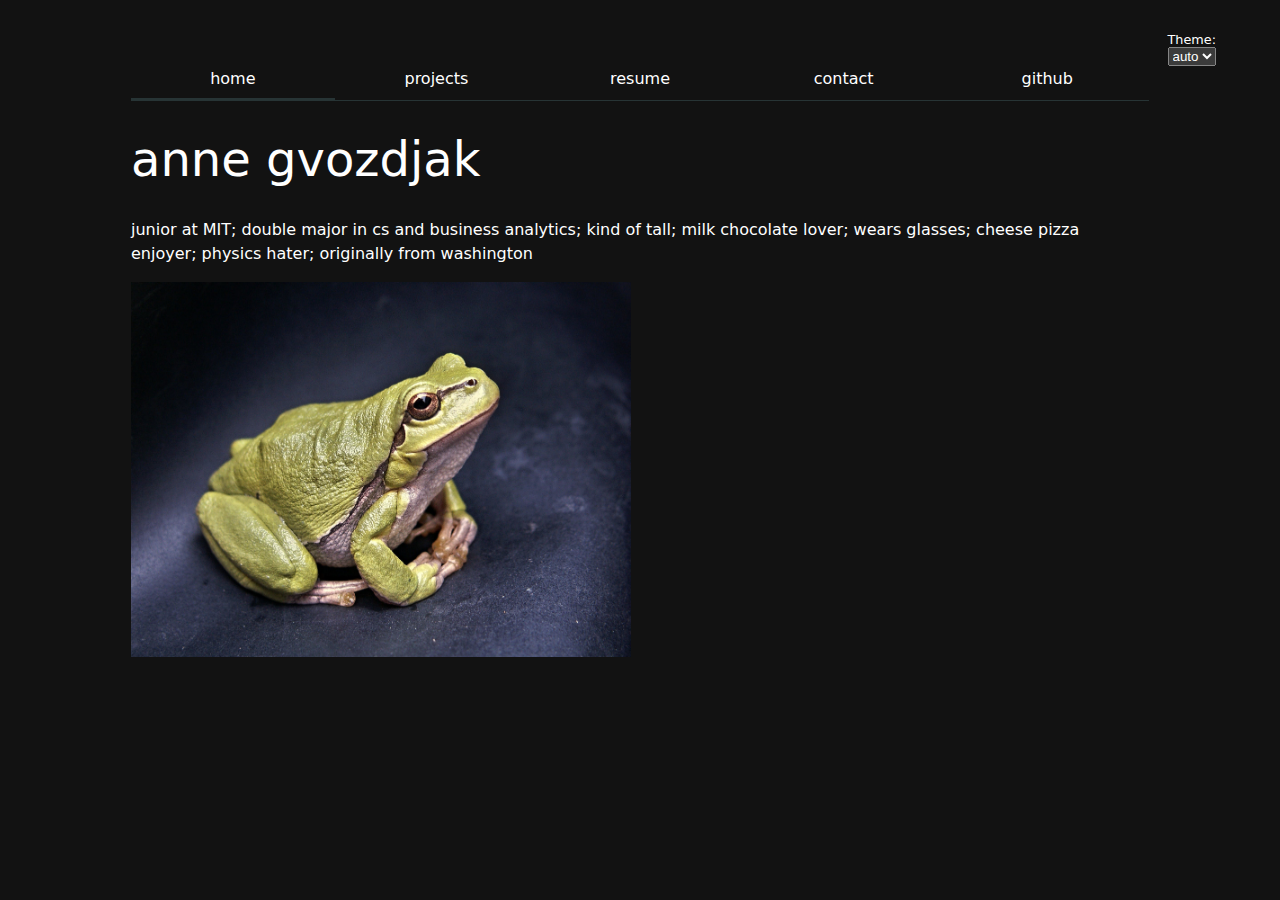
<file: index.html>
<!DOCTYPE html>
<html class="home" lang="en">
<head>
    <meta charset="UTF-8">
    <meta name="viewport" content="width=device-width, initial-scale=1.0">
    <link href="style.css" rel="stylesheet" />
    <script type="module" src="global.js"></script>
    <title>anne gvozdjak: personal website and portfolio</title>
</head>
<body>
    <h1>anne gvozdjak</h1>
    <p>junior at MIT; double major in cs and business analytics; kind of tall; milk chocolate lover; wears glasses; cheese pizza enjoyer; physics hater; originally from washington</p>
    <img src="images/frog.jpg"
        alt="green frog seated on dark gray surface with an air of hope"
        width="500"/>
</body>
</html>
</file>
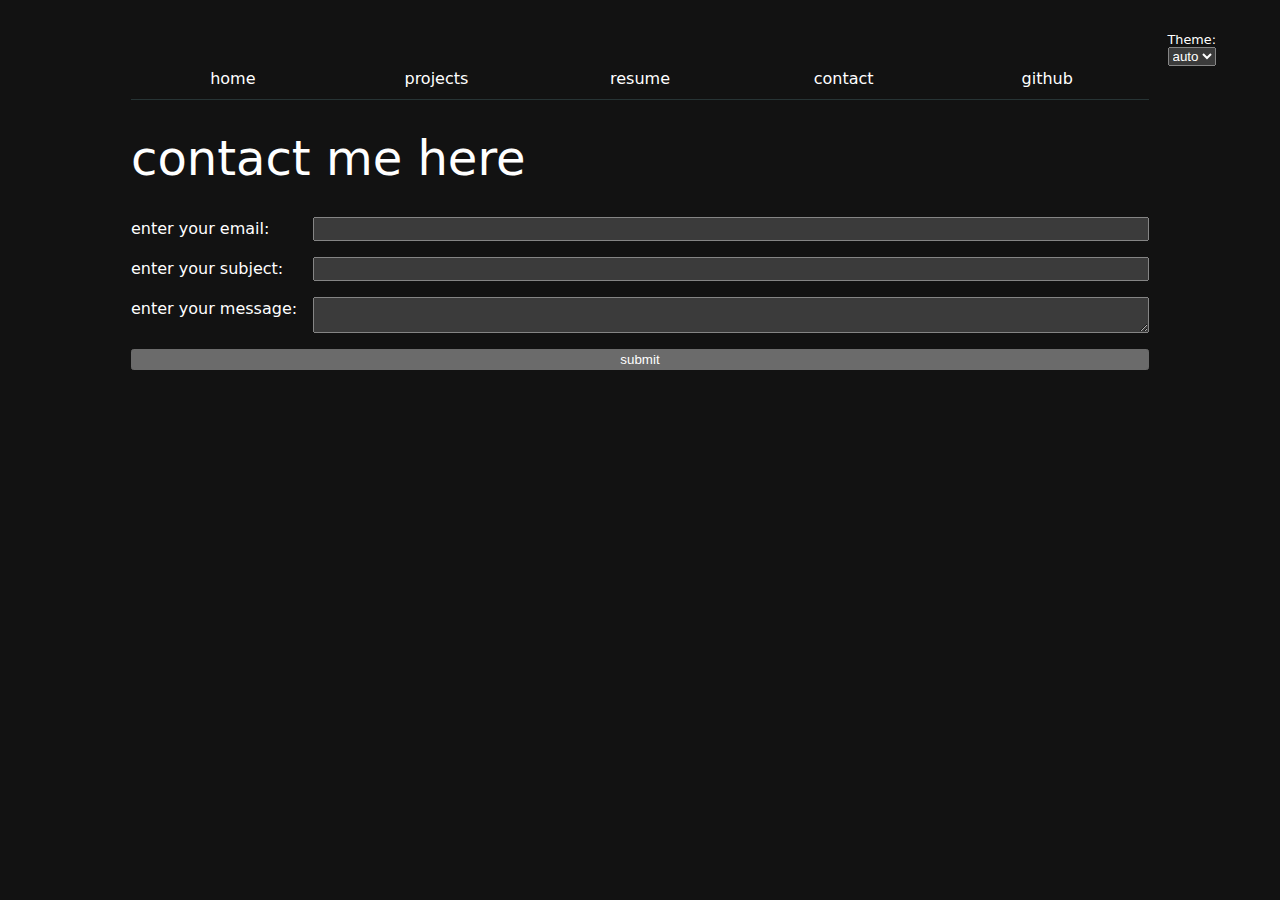
<file: contact/index.html>
<!DOCTYPE html>
<html lang="en">
<head>
    <meta charset="UTF-8">
    <meta name="viewport" content="width=device-width, initial-scale=1.0">
    <link href="../style.css" rel="stylesheet" />
    <script type="module" src="../global.js"></script>
    <title>anne gvozdjak: contact page</title>
</head>
<body>
    <h1>contact me here</h1>

    <form action="mailto:annegv@mit.edu" method="post" enctype="text/plain" class="contact-form">
        <label for="email">enter your email: 
          <input type="email" name="email" required />
        </label>
        <label for="subject">enter your subject: 
            <input name="subject" required />
        </label>
        <label for="body">enter your message: 
            <textarea name="body"></textarea>
        </label>
        <button>submit</button>
      </form>
</body>
</html>
</file>
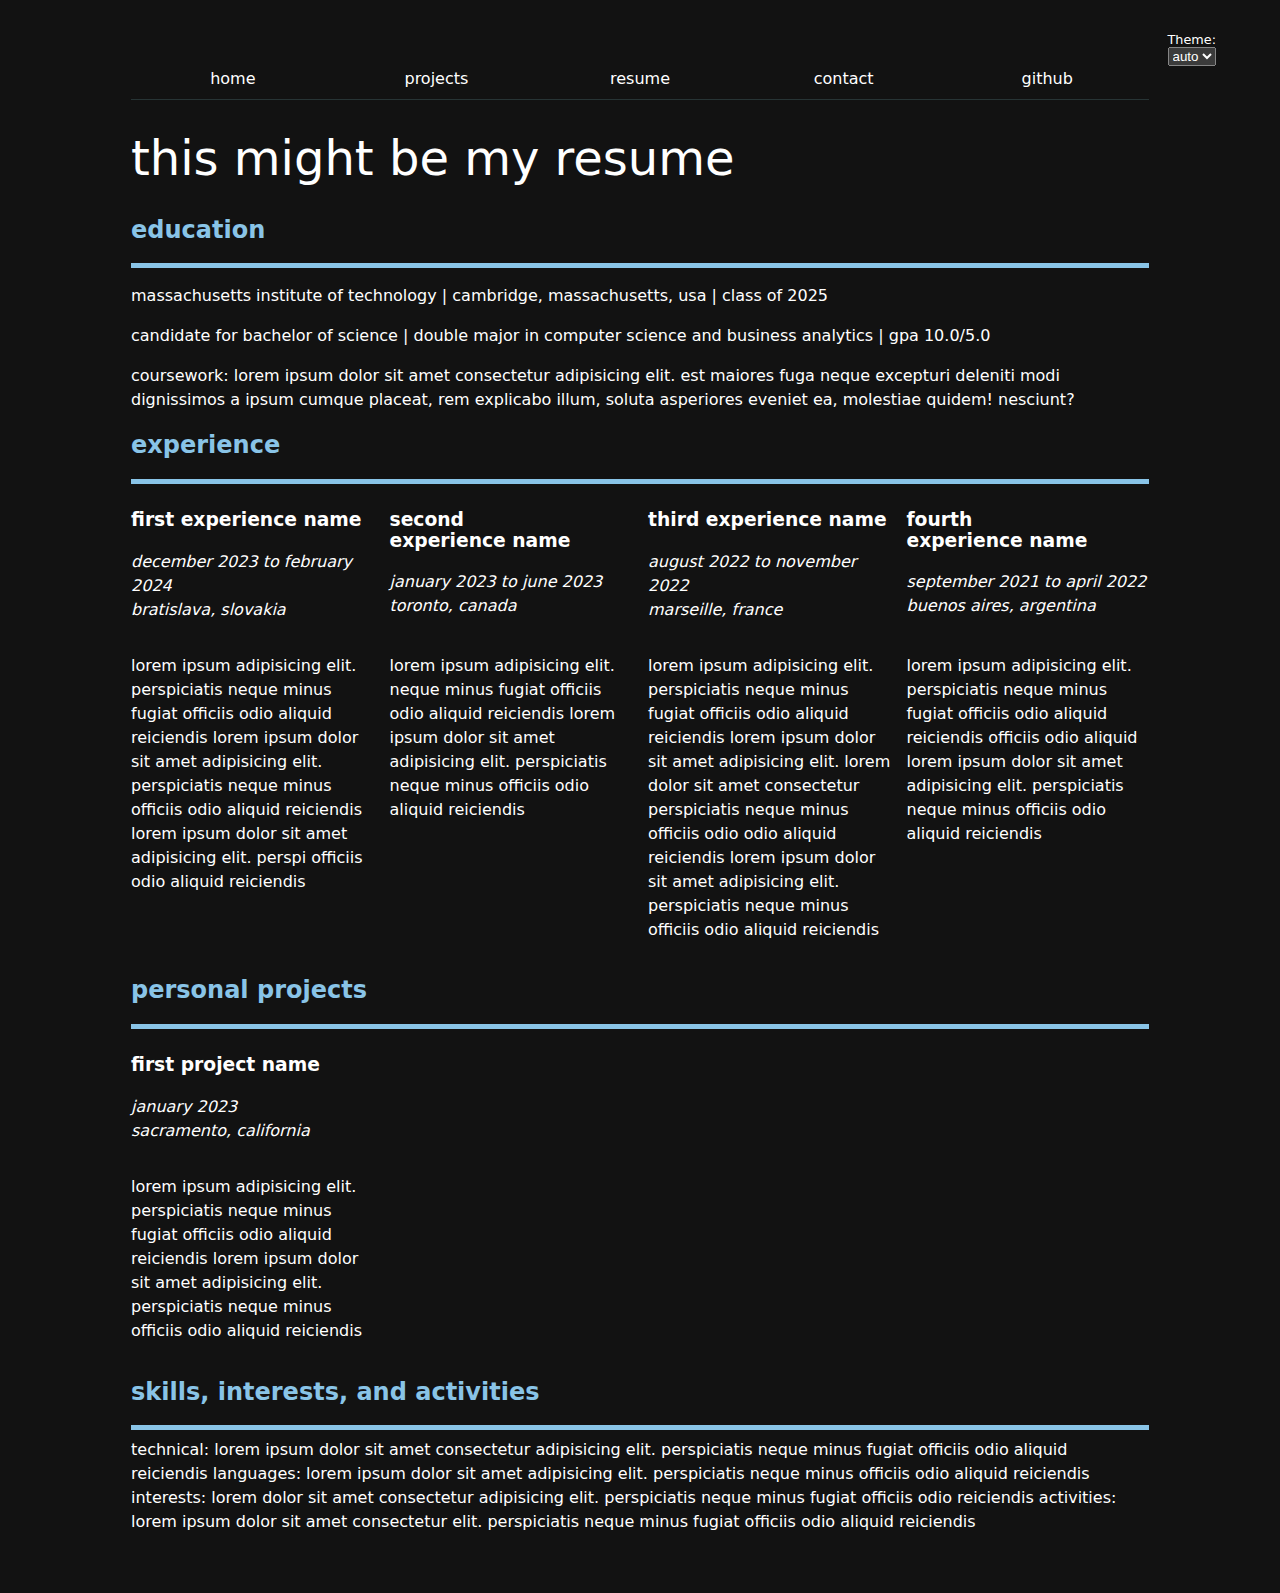
<file: resume/index.html>
<!DOCTYPE html>
<html lang="en">
<head>
    <meta charset="UTF-8">
    <meta name="viewport" content="width=device-width, initial-scale=1.0">
    <link href="../style.css" rel="stylesheet" />
    <script type="module" src="../global.js"></script>
    <title>anne gvozdjak: resume</title>
</head>
<body>
    <h1>this might be my resume</h1>
    <section>
        <h2 class="experiences-divider">education</h2>
        <hr>
        <p>
            massachusetts institute of technology | cambridge, massachusetts, usa | class of 2025
        </p>
        <p>
            candidate for bachelor of science | double major in computer science and business analytics | gpa 10.0/5.0
        </p>
        <p>
            coursework: lorem ipsum dolor sit amet consectetur adipisicing elit. est maiores fuga neque excepturi deleniti modi dignissimos a ipsum cumque placeat, rem explicabo illum, soluta asperiores eveniet ea, molestiae quidem! nesciunt?
        </p>
    </section>

    <section>
        <h2 class="experiences-divider"> experience</h2>
        <hr>
        <article class="experiences">
            <article class="first-experience">
              <div>
                <h3>first experience name</h3>
                <p class="experiences-description"><time datetime="2023-12-01">december 2023</time> to <time datetime="2024-02-01">february 2024</time><br>
                bratislava, slovakia</p>
              </div>
              <ul>
                <li>lorem ipsum adipisicing elit. perspiciatis neque minus fugiat officiis odio aliquid reiciendis</li>
                <li>lorem ipsum dolor sit amet adipisicing elit. perspiciatis neque minus officiis odio aliquid reiciendis</li>
                <li>lorem ipsum dolor sit amet adipisicing elit. perspi officiis odio aliquid reiciendis</li>
            </ul>
            </article>

            <article class="second-experience">
                <div>
                    <h3>second experience name</h3>
                    <p class="experiences-description"><time datetime="2023-01-01">january 2023</time> to <time datetime="2023-06-01">june 2023</time><br>
                    toronto, canada</p>
                </div>
                <ul>
                  <li>lorem ipsum adipisicing elit. neque minus fugiat officiis odio aliquid reiciendis</li>
                  <li>lorem ipsum dolor sit amet adipisicing elit. perspiciatis neque minus officiis odio aliquid reiciendis</li>
              </ul>
              </article>

              <article class="third-experience">
                <div>
                    <h3>third experience name</h3>
                    <p class="experiences-description"><time datetime="2022-08-01">august 2022</time> to <time datetime="2022-11-01">november 2022</time><br>
                    marseille, france</p>
                </div>
                <ul>
                  <li>lorem ipsum adipisicing elit. perspiciatis neque minus fugiat officiis odio aliquid reiciendis</li>
                  <li>lorem ipsum dolor sit amet adipisicing elit. lorem dolor sit amet consectetur perspiciatis neque minus officiis odio odio aliquid reiciendis</li>
                  <li>lorem ipsum dolor sit amet adipisicing elit. perspiciatis neque minus officiis odio aliquid reiciendis</li>
              </ul>
              </article>

              <article class="fourth-experience">
                <div>
                    <h3>fourth experience name</h3>
                    <p class="experiences-description"><time datetime="2021-09-01">september 2021</time> to <time datetime="2022-04-01">april 2022</time><br>
                    buenos aires, argentina</p>
                </div>
                <ul>
                  <li>lorem ipsum adipisicing elit. perspiciatis neque minus fugiat officiis odio aliquid reiciendis officiis odio aliquid</li>
                  <li>lorem ipsum dolor sit amet adipisicing elit. perspiciatis neque minus officiis odio aliquid reiciendis</li>
              </ul>
              </article>
        </article>
    </section>

    <section>
        <h2 class="experiences-divider">personal projects</h2>
        <hr>
        <article class="projects">
            <article class="first-project">
                <div>
                    <h3>first project name</h3>
                    <p class="experiences-description"><time datetime="2023-01-01">january 2023</time><br>
                    sacramento, california</p>
                </div>
              <ul>
                <li>lorem ipsum adipisicing elit. perspiciatis neque minus fugiat officiis odio aliquid reiciendis</li>
                <li>lorem ipsum dolor sit amet adipisicing elit. perspiciatis neque minus officiis odio aliquid reiciendis</li>
            </ul>
            </article>
        </article>
    </section>

    <section>
        <h2 class="experiences-divider">skills, interests, and activities</h2>
        <hr>
        <ul>
            <li>technical: lorem ipsum dolor sit amet consectetur adipisicing elit. perspiciatis neque minus fugiat officiis odio aliquid reiciendis</li>
            <li>languages: lorem ipsum dolor sit amet adipisicing elit. perspiciatis neque minus officiis odio aliquid reiciendis</li>
            <li>interests: lorem dolor sit amet consectetur adipisicing elit. perspiciatis neque minus fugiat officiis odio reiciendis</li>
            <li>activities: lorem ipsum dolor sit amet consectetur elit. perspiciatis neque minus fugiat officiis odio aliquid reiciendis</li>
        </ul>
    </section>
</body>
</html>
</file>
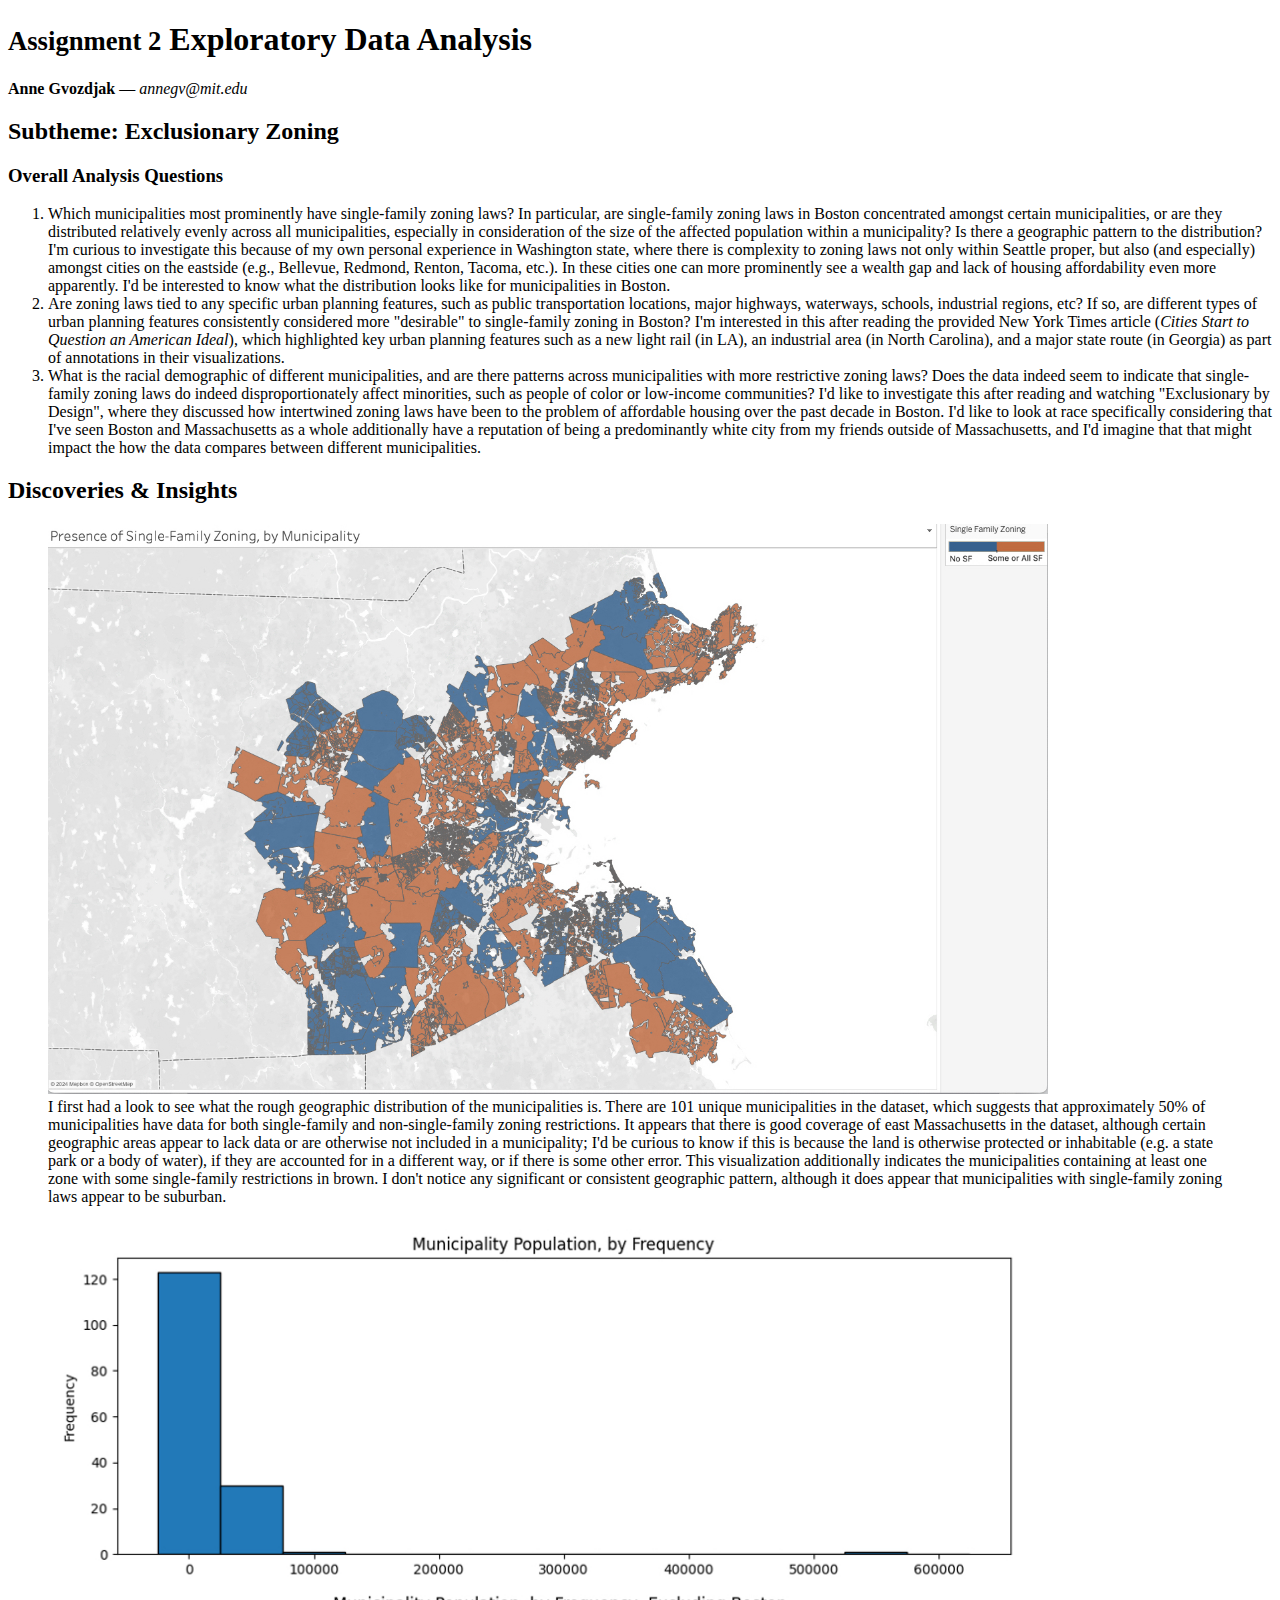
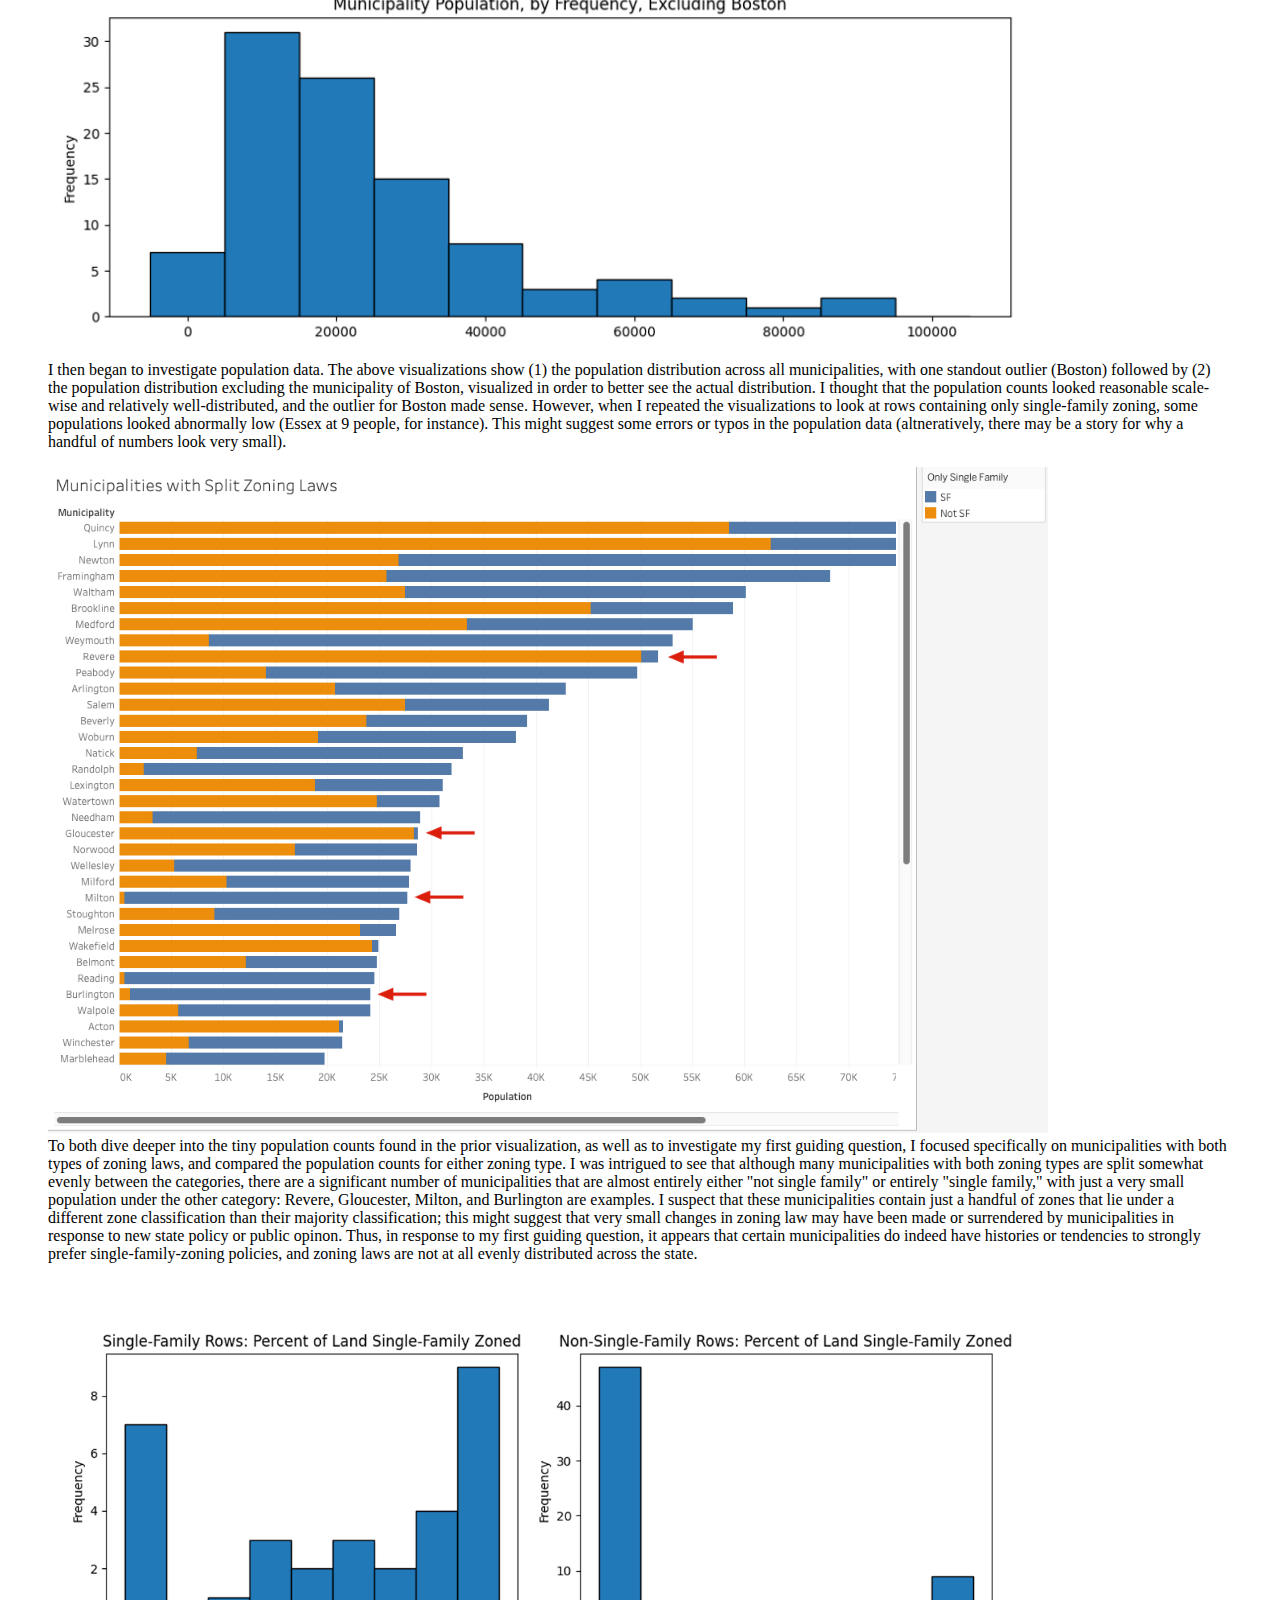
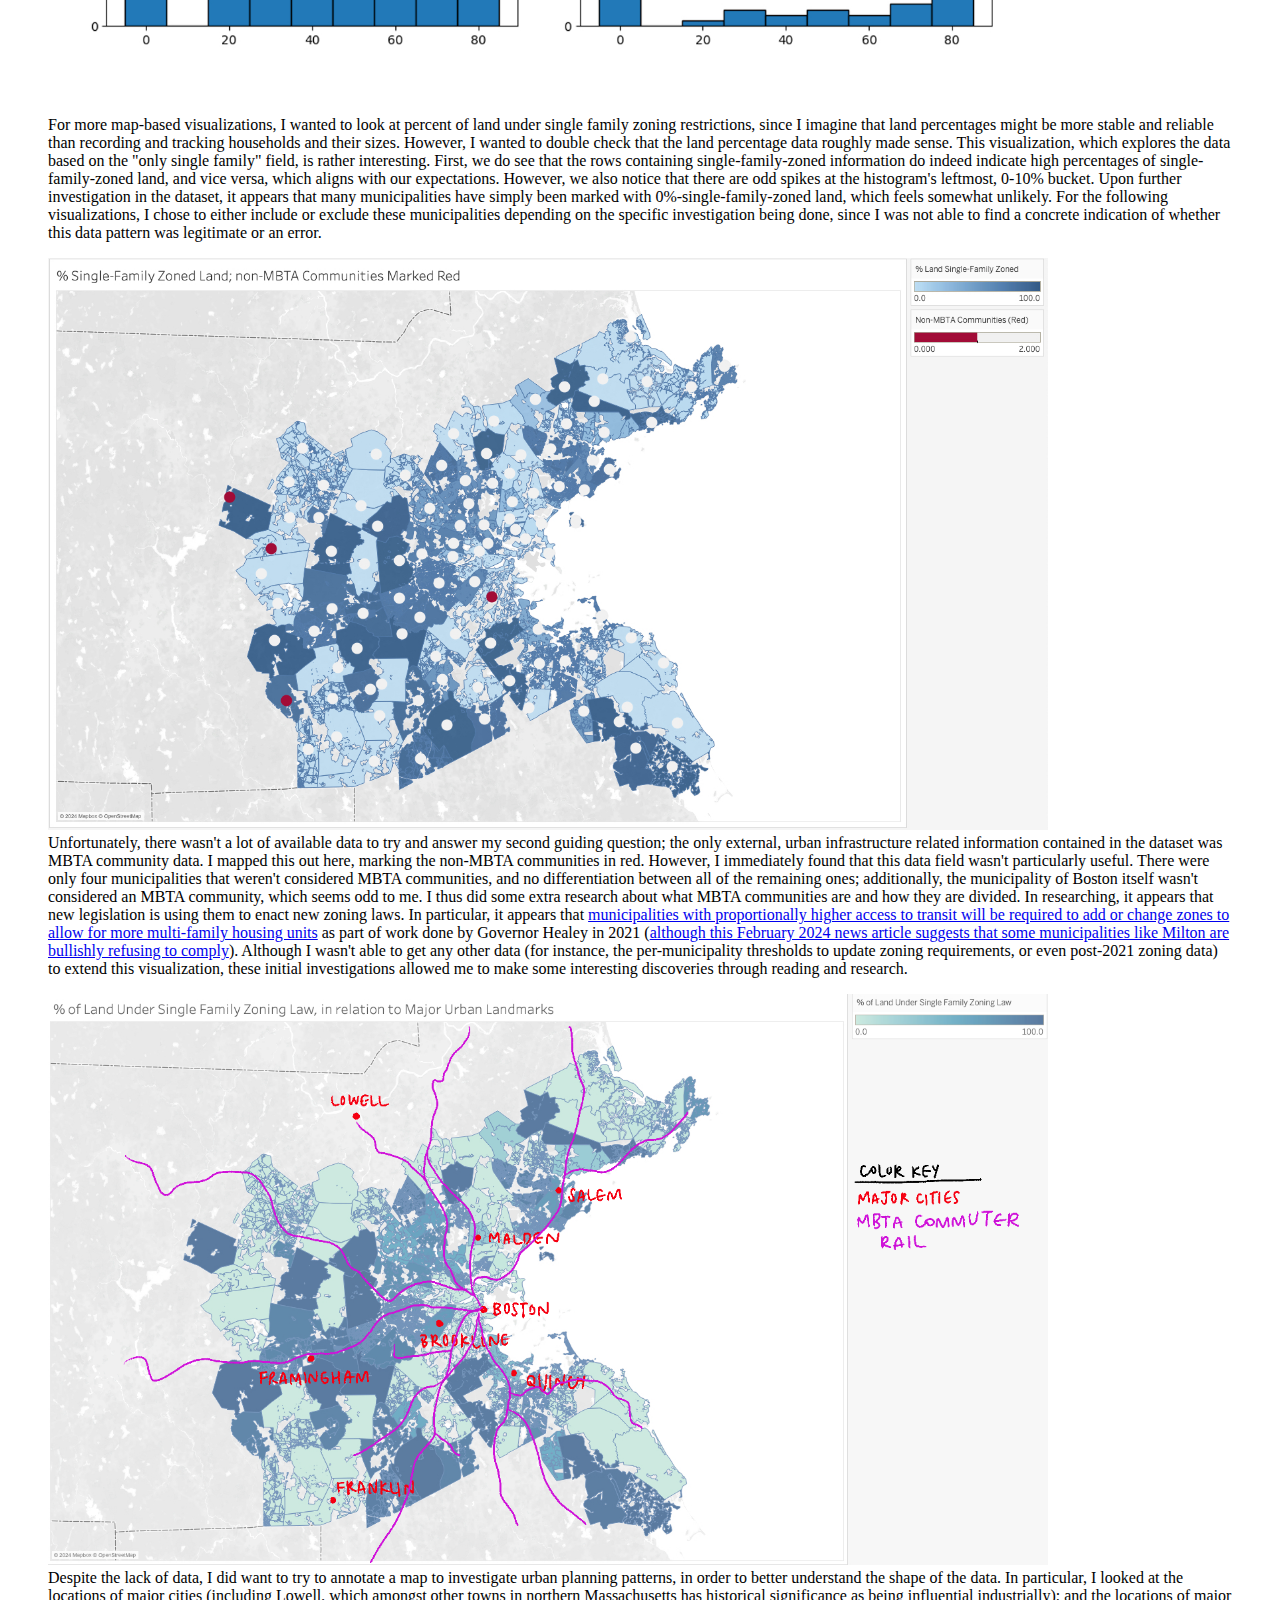
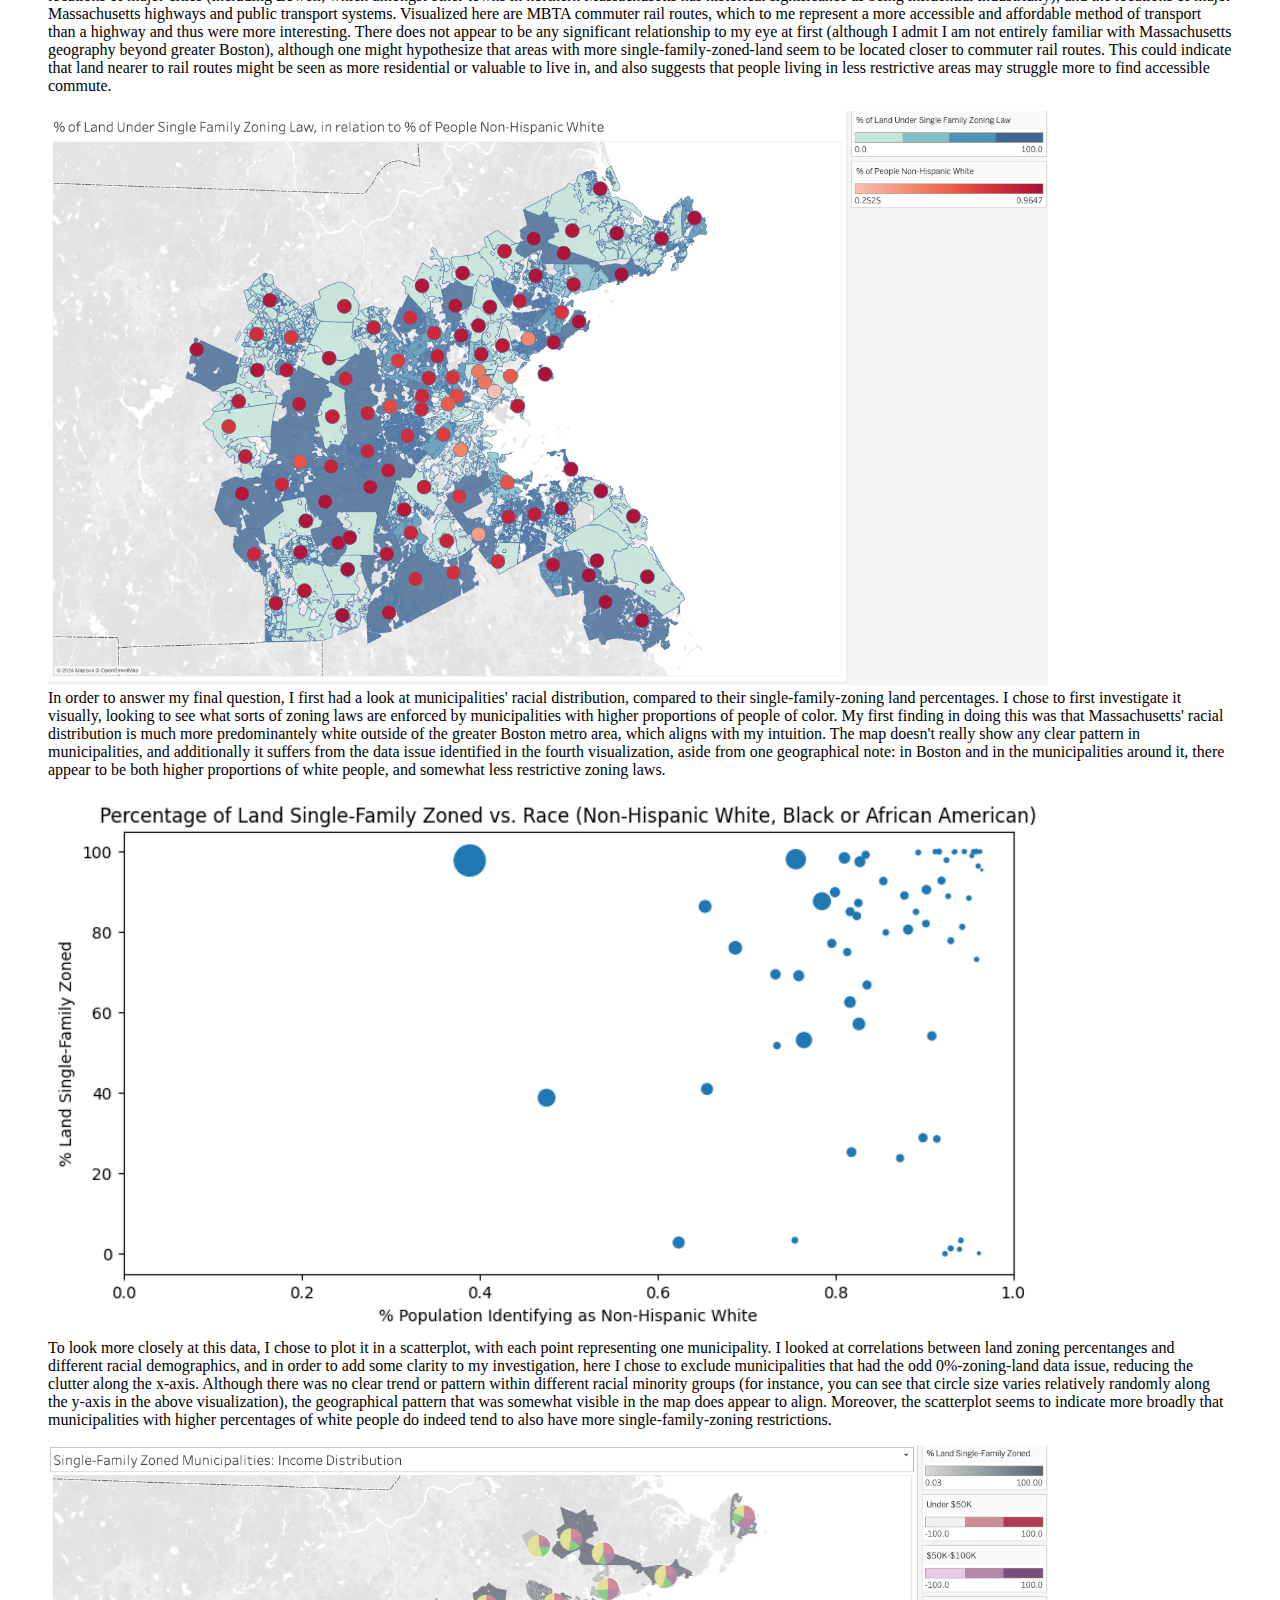
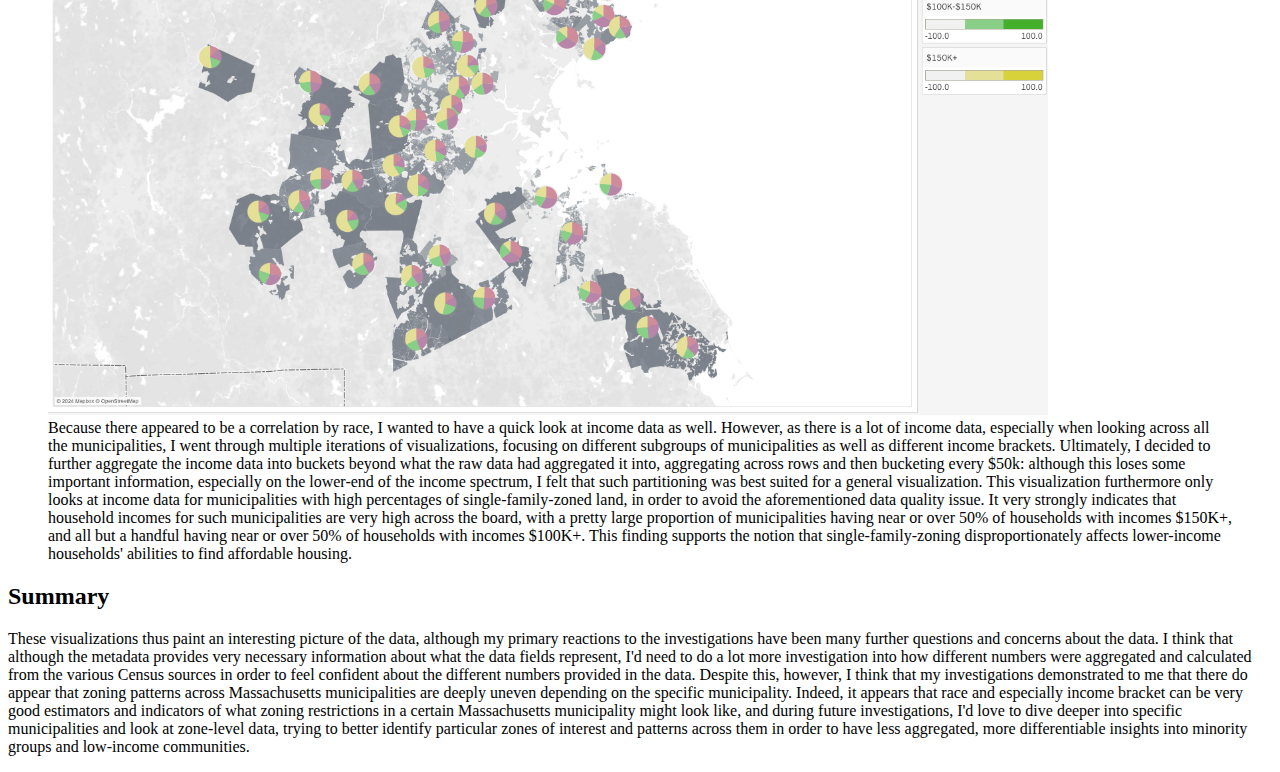
<file: a2report.html>
<!DOCTYPE HTML>
<html lang="en">
<head>
	<title>Vis & Society Assignment 2</title>
	<link rel="stylesheet" href="https://vis-society.github.io/assignments/report.css" />
</head>

<body>
	<header>
		<h1>
			<small>Assignment 2</small>
			Exploratory Data Analysis
		</h1>

		<p>
			<strong>Anne Gvozdjak</strong> — <em>annegv@mit.edu</em>
		</p>
	</header>
	<main>
		<section>
			<h2>Subtheme: Exclusionary Zoning</h2>

			<h3>Overall Analysis Questions</h3>
			<ol>
				<li>Which municipalities most prominently have single-family zoning laws? In particular, are single-family zoning laws in Boston concentrated amongst certain municipalities, or are they distributed relatively evenly across all municipalities, especially in consideration of the size of the affected population within a municipality? Is there a geographic pattern to the distribution? I'm curious to investigate this because of my own personal experience in Washington state, where there is complexity to zoning laws not only within Seattle proper, but also (and especially) amongst cities on the eastside (e.g., Bellevue, Redmond, Renton, Tacoma, etc.). In these cities one can more prominently see a wealth gap and lack of housing affordability even more apparently. I'd be interested to know what the distribution looks like for municipalities in Boston.</li>
				<li>Are zoning laws tied to any specific urban planning features, such as public transportation locations, major highways, waterways, schools, industrial regions, etc? If so, are different types of urban planning features consistently considered more "desirable" to single-family zoning in Boston? I'm interested in this after reading the provided New York Times article (<i>Cities Start to Question an American Ideal</i>), which highlighted key urban planning features such as a new light rail (in LA), an industrial area (in North Carolina), and a major state route (in Georgia) as part of annotations in their visualizations.</li>
				<li>What is the racial demographic of different municipalities, and are there patterns across municipalities with more restrictive zoning laws? Does the data indeed seem to indicate that single-family zoning laws do indeed disproportionately affect minorities, such as people of color or low-income communities? I'd like to investigate this after reading and watching "Exclusionary by Design", where they discussed how intertwined zoning laws have been to the problem of affordable housing over the past decade in Boston. I'd like to look at race specifically considering that I've seen Boston and Massachusetts as a whole additionally have a reputation of being a predominantly white city from my friends outside of Massachusetts, and I'd imagine that that might impact the how the data compares between different municipalities.</li>
			</ol>
		</section>

		<section>
			<h2>Discoveries & Insights</h2>

			<figure>
				<img src="images/viz0.jpg" alt="" width="1000"/>
				<figcaption>
					I first had a look to see what the rough geographic distribution of the municipalities is. There are 101 unique municipalities in the dataset, which suggests that approximately 50% of municipalities have data for both single-family and non-single-family zoning restrictions. It appears that there is good coverage of east Massachusetts in the dataset, although certain geographic areas appear to lack data or are otherwise not included in a municipality; I'd be curious to know if this is because the land is otherwise protected or inhabitable (e.g. a state park or a body of water), if they are accounted for in a different way, or if there is some other error. This visualization additionally indicates the municipalities containing at least one zone with some single-family restrictions in brown. I don't notice any significant or consistent geographic pattern, although it does appear that municipalities with single-family zoning laws appear to be suburban. 
				</figcaption>
			</figure>

			<figure>
				<img src="images/viz1.jpg" alt="" width="1000"/>
				<figcaption>
				I then began to investigate population data. The above visualizations show (1) the population distribution across all municipalities, with one standout outlier (Boston) followed by (2) the population distribution excluding the municipality of Boston, visualized in order to better see the actual distribution. I thought that the population counts looked reasonable scale-wise and relatively well-distributed, and the outlier for Boston made sense. However, when I repeated the visualizations to look at rows containing only single-family zoning, some populations looked abnormally low (Essex at 9 people, for instance). This might suggest some errors or typos in the population data (altneratively, there may be a story for why a handful of numbers look very small).
				</figcaption>
			</figure>

			<figure>
				<img src="images/viz2.jpg" alt="" width="1000"/>
				<figcaption>
				To both dive deeper into the tiny population counts found in the prior visualization, as well as to investigate my first guiding question, I focused specifically on municipalities with both types of zoning laws, and compared the population counts for either zoning type. I was intrigued to see that although many municipalities with both zoning types are split somewhat evenly between the categories, there are a significant number of municipalities that are almost entirely either "not single family" or entirely "single family," with just a very small population under the other category: Revere, Gloucester, Milton, and Burlington are examples. I suspect that these municipalities contain just a handful of zones that lie under a different zone classification than their majority classification; this might suggest that very small changes in zoning law may have been made or surrendered by municipalities in response to new state policy or public opinon. Thus, in response to my first guiding question, it appears that certain municipalities do indeed have histories or tendencies to strongly prefer single-family-zoning policies, and zoning laws are not at all evenly distributed across the state. 
				</figcaption>
			</figure>


			<figure>
				<img src="images/viz5.jpg" alt="" width="1000"/>
				<figcaption>
				For more map-based visualizations, I wanted to look at percent of land under single family zoning restrictions, since I imagine that land percentages might be more stable and reliable than recording and tracking households and their sizes. However, I wanted to double check that the land percentage data roughly made sense. This visualization, which explores the data based on the "only single family" field, is rather interesting. First, we do see that the rows containing single-family-zoned information do indeed indicate high percentages of single-family-zoned land, and vice versa, which aligns with our expectations. However, we also notice that there are odd spikes at the histogram's leftmost, 0-10% bucket. Upon further investigation in the dataset, it appears that many municipalities have simply been marked with 0%-single-family-zoned land, which feels somewhat unlikely. For the following visualizations, I chose to either include or exclude these municipalities depending on the specific investigation being done, since I was not able to find a concrete indication of whether this data pattern was legitimate or an error. 
				</figcaption>
			</figure>

			<figure>
				<img src="images/viz3.jpg" alt="" width="1000"/>
				<figcaption>
				Unfortunately, there wasn't a lot of available data to try and answer my second guiding question; the only external, urban infrastructure related information contained in the dataset was MBTA community data. I mapped this out here, marking the non-MBTA communities in red. However, I immediately found that this data field wasn't particularly useful. There were only four municipalities that weren't considered MBTA communities, and no differentiation between all of the remaining ones; additionally, the municipality of Boston itself wasn't considered an MBTA community, which seems odd to me. I thus did some extra research about what MBTA communities are and how they are divided. In researching, it appears that new legislation is using them to enact new zoning laws. In particular, it appears that <a href="https://commonwealthbeacon.org/opinion/what-the-mbta-communities-law-means-for-your-town/" target="_blank">municipalities with proportionally higher access to transit will be required to add or change zones to allow for more multi-family housing units</a> as part of work done by Governor Healey in 2021 (<a href="https://www.bostonherald.com/2024/02/15/milton-to-face-legal-repercussions-lose-state-funding-after-rejecting-mbta-communities-act/" target="_blank">although this February 2024 news article suggests that some municipalities like Milton are bullishly refusing to comply</a>). Although I wasn't able to get any other data (for instance, the per-municipality thresholds to update zoning requirements, or even post-2021 zoning data) to extend this visualization, these initial investigations allowed me to make some interesting discoveries through reading and research. 
				</figcaption>
			</figure>


			<figure>
				<img src="images/viz4.png" alt="" width="1000"/>
				<figcaption>
				Despite the lack of data, I did want to try to annotate a map to investigate urban planning patterns, in order to better understand the shape of the data. In particular, I looked at the locations of major cities (including Lowell, which amongst other towns in northern Massachusetts has historical significance as being influential industrially); and the locations of major Massachusetts highways and public transport systems. Visualized here are MBTA commuter rail routes, which to me represent a more accessible and affordable method of transport than a highway and thus were more interesting. There does not appear to be any significant relationship to my eye at first (although I admit I am not entirely familiar with Massachusetts geography beyond greater Boston), although one might hypothesize that areas with more single-family-zoned-land seem to be located closer to commuter rail routes. This could indicate that land nearer to rail routes might be seen as more residential or valuable to live in, and also suggests that people living in less restrictive areas may struggle more to find accessible commute. 
				</figcaption>
			</figure>

			<figure>
				<img src="images/viz6.jpg" alt="" width="1000"/>
				<figcaption>
				In order to answer my final question, I first had a look at municipalities' racial distribution, compared to their single-family-zoning land percentages. I chose to first investigate it visually, looking to see what sorts of zoning laws are enforced by municipalities with higher proportions of people of color. My first finding in doing this was that Massachusetts' racial distribution is much more predominantely white outside of the greater Boston metro area, which aligns with my intuition. The map doesn't really show any clear pattern in municipalities, and additionally it suffers from the data issue identified in the fourth visualization, aside from one geographical note: in Boston and in the municipalities around it, there appear to be both higher proportions of white people, and somewhat less restrictive zoning laws. 
				</figcaption>
			</figure>

			<figure>
				<img src="images/viz7.png" alt="" width="1000"/>
				<figcaption>
				To look more closely at this data, I chose to plot it in a scatterplot, with each point representing one municipality. I looked at correlations between land zoning percentanges and different racial demographics, and in order to add some clarity to my investigation, here I chose to exclude municipalities that had the odd 0%-zoning-land data issue, reducing the clutter along the x-axis. Although there was no clear trend or pattern within different racial minority groups (for instance, you can see that circle size varies relatively randomly along the y-axis in the above visualization), the geographical pattern that was somewhat visible in the map does appear to align. Moreover, the scatterplot seems to indicate more broadly that municipalities with higher percentages of white people do indeed tend to also have more single-family-zoning restrictions. 
				</figcaption>
			</figure>

			<figure>
				<img src="images/viz8.jpg" alt="" width="1000"/>
				<figcaption>
				Because there appeared to be a correlation by race, I wanted to have a quick look at income data as well. However, as there is a lot of income data, especially when looking across all the municipalities, I went through multiple iterations of visualizations, focusing on different subgroups of municipalities as well as different income brackets. Ultimately, I decided to further aggregate the income data into buckets beyond what the raw data had aggregated it into, aggregating across rows and then bucketing every $50k: although this loses some important information, especially on the lower-end of the income spectrum, I felt that such partitioning was best suited for a general visualization. This visualization furthermore only looks at income data for municipalities with high percentages of single-family-zoned land, in order to avoid the aforementioned data quality issue. It very strongly indicates that household incomes for such municipalities are very high across the board, with a pretty large proportion of municipalities having near or over 50% of households with incomes $150K+, and all but a handful having near or over 50% of households with incomes $100K+. This finding supports the notion that single-family-zoning disproportionately affects lower-income households' abilities to find affordable housing. 
				</figcaption>
			</figure>
		</section>

		<section>
			<h2>Summary</h2>

			<p>These visualizations thus paint an interesting picture of the data, although my primary reactions to the investigations have been many further questions and concerns about the data. I think that although the metadata provides very necessary information about what the data fields represent, I'd need to do a lot more investigation into how different numbers were aggregated and calculated from the various Census sources in order to feel confident about the different numbers provided in the data. Despite this, however, I think that my investigations demonstrated to me that there do appear that zoning patterns across Massachusetts municipalities are deeply uneven depending on the specific municipality. Indeed, it appears that race and especially income bracket can be very good estimators and indicators of what zoning restrictions in a certain Massachusetts municipality might look like, and during future investigations, I'd love to dive deeper into specific municipalities and look at zone-level data, trying to better identify particular zones of interest and patterns across them in order to have less aggregated, more differentiable insights into minority groups and low-income communities.</p>
		</section>
	</main>
</body>
</html>
</file>
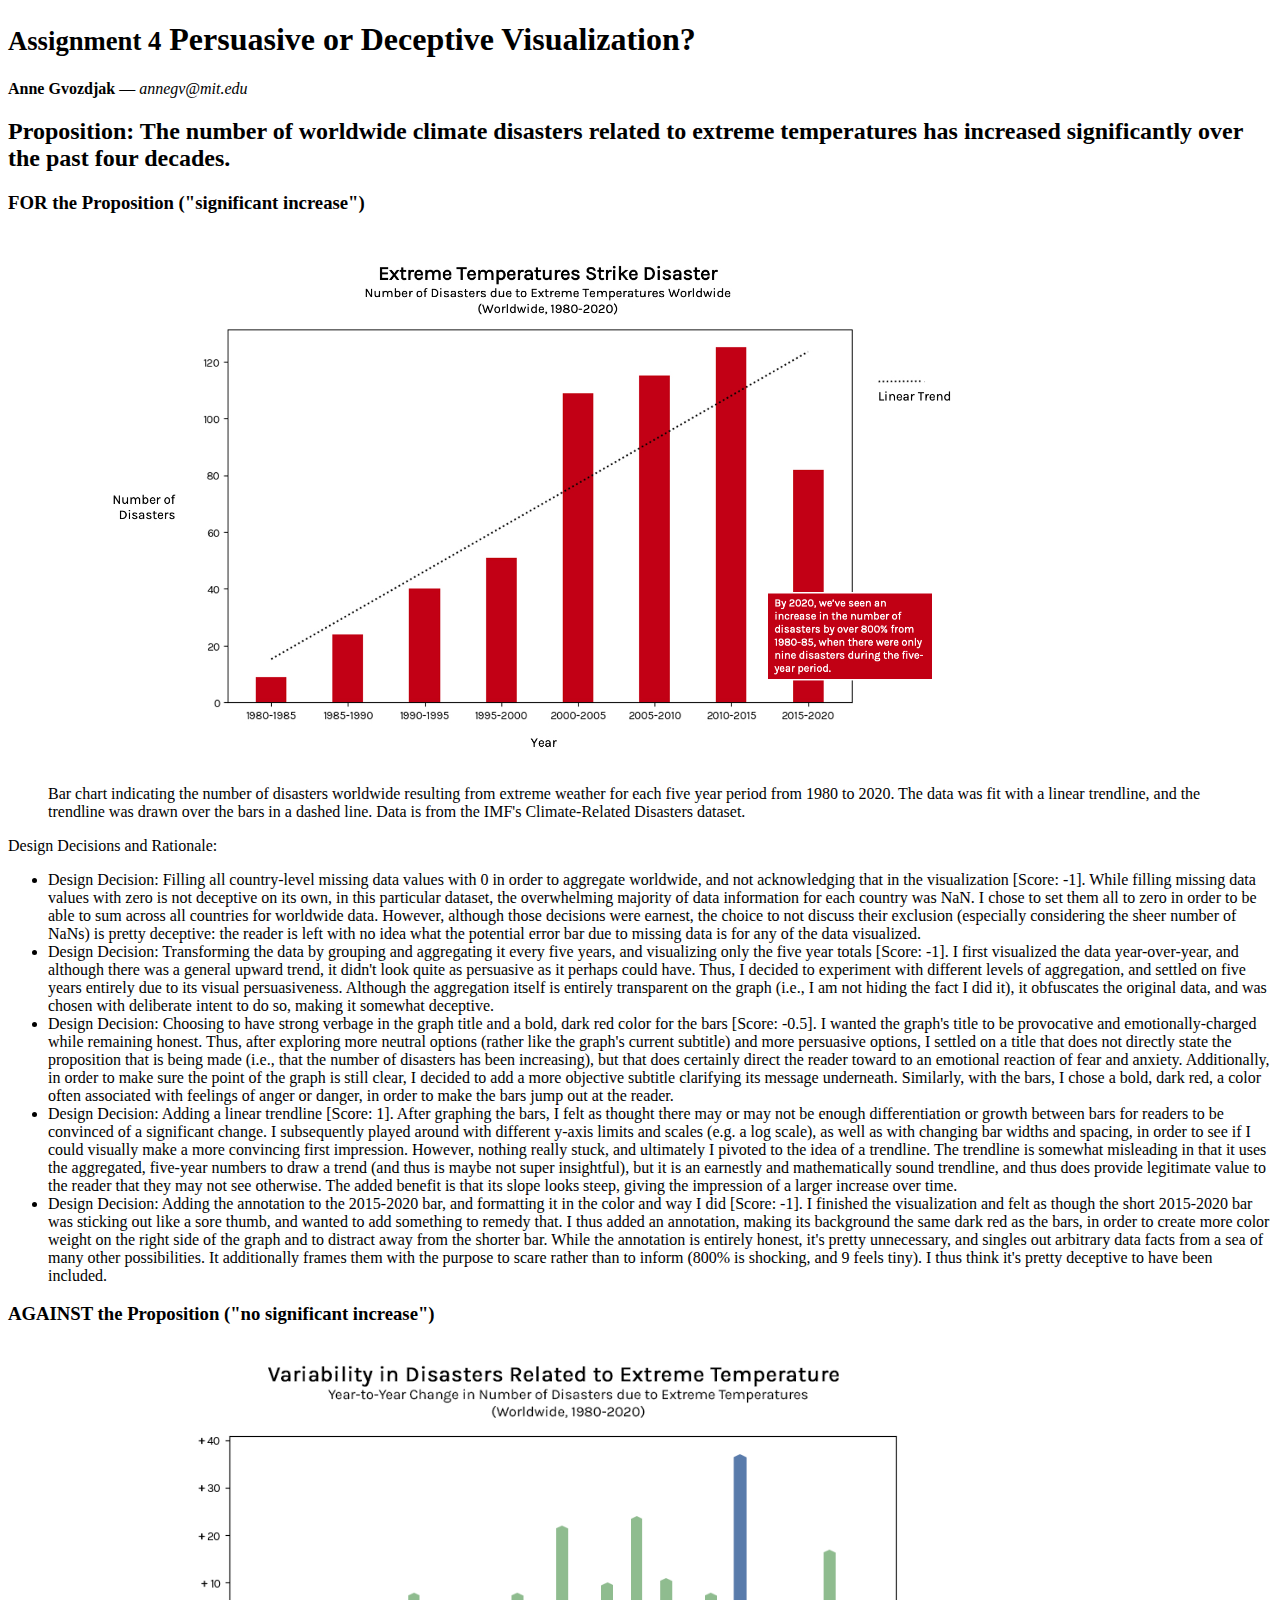
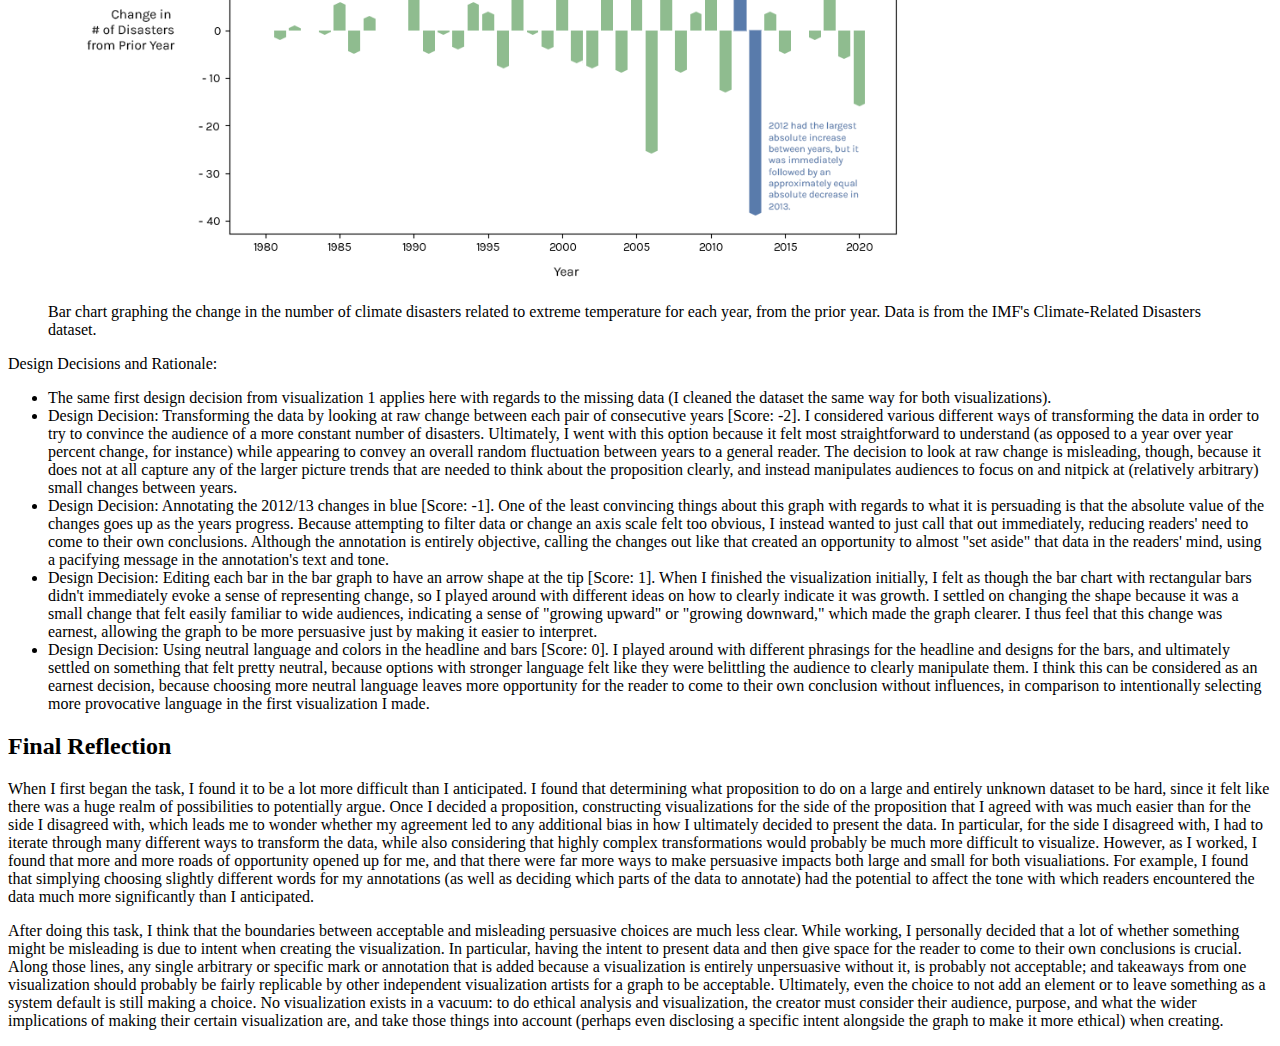
<file: a4report.html>
<!DOCTYPE HTML>
<html lang="en">
<head>
	<title>Vis & Society Assignment 3</title>
	<link rel="stylesheet" href="https://vis-society.github.io/assignments/report.css" />
</head>

<body>
	<header>
		<h1>
			<small>Assignment 4</small>
			Persuasive or Deceptive Visualization?
		</h1>

		<p>
			<strong>Anne Gvozdjak</strong> — <em>annegv@mit.edu</em>
		</p>
	</header>

	<main>
    <h2>Proposition: The number of worldwide climate disasters related to extreme temperatures has increased significantly over the past four decades.</h2>

		<section>
      <h3>FOR the Proposition ("significant increase")</h3>

      <figure>
				<img src="images/a4viz1.jpg" alt="" width="1000"/>
				<figcaption>
					Bar chart indicating the number of disasters worldwide resulting from extreme weather for each five year period from 1980 to 2020. The data was fit with a linear trendline, and the trendline was drawn over the bars in a dashed line. Data is from the IMF's Climate-Related Disasters dataset. 
				</figcaption>
			</figure>

			<p>
				Design Decisions and Rationale:
			</p>

			<ul>
				<li>
					Design Decision: Filling all country-level missing data values with 0 in order to aggregate worldwide, and not acknowledging that in the visualization [Score: -1]. While filling missing data values with zero is not deceptive on its own, in this particular dataset, the overwhelming majority of data information for each country was NaN. I chose to set them all to zero in order to be able to sum across all countries for worldwide data. However, although those decisions were earnest, the choice to not discuss their exclusion (especially considering the sheer number of NaNs) is pretty deceptive: the reader is left with no idea what the potential error bar due to missing data is for any of the data visualized.  
				</li>
				<li>
					Design Decision: Transforming the data by grouping and aggregating it every five years, and visualizing only the five year totals [Score: -1]. I first visualized the data year-over-year, and although there was a general upward trend, it didn't look quite as persuasive as it perhaps could have. Thus, I decided to experiment with different levels of aggregation, and settled on five years entirely due to its visual persuasiveness. Although the aggregation itself is entirely transparent on the graph (i.e., I am not hiding the fact I did it), it obfuscates the original data, and was chosen with deliberate intent to do so, making it somewhat deceptive. 
				</li>
				<li>
					Design Decision: Choosing to have strong verbage in the graph title and a bold, dark red color for the bars [Score: -0.5]. I wanted the graph's title to be provocative and emotionally-charged while remaining honest. Thus, after exploring more neutral options (rather like the graph's current subtitle) and more persuasive options, I settled on a title that does not directly state the proposition that is being made (i.e., that the number of disasters has been increasing), but that does certainly direct the reader toward to an emotional reaction of fear and anxiety. Additionally, in order to make sure the point of the graph is still clear, I decided to add a more objective subtitle clarifying its message underneath. Similarly, with the bars, I chose a bold, dark red, a color often associated with feelings of anger or danger, in order to make the bars jump out at the reader. 
				</li>
				<li>
					Design Decision: Adding a linear trendline [Score: 1]. After graphing the bars, I felt as thought there may or may not be enough differentiation or growth between bars for readers to be convinced of a significant change. I subsequently played around with different y-axis limits and scales (e.g. a log scale), as well as with changing bar widths and spacing, in order to see if I could visually make a more convincing first impression. However, nothing really stuck, and ultimately I pivoted to the idea of a trendline. The trendline is somewhat misleading in that it uses the aggregated, five-year numbers to draw a trend (and thus is maybe not super insightful), but it is an earnestly and mathematically sound trendline, and thus does provide legitimate value to the reader that they may not see otherwise. The added benefit is that its slope looks steep, giving the impression of a larger increase over time. 
				</li>
				<li>
					Design Decision: Adding the annotation to the 2015-2020 bar, and formatting it in the color and way I did [Score: -1]. I finished the visualization and felt as though the short 2015-2020 bar was sticking out like a sore thumb, and wanted to add something to remedy that. I thus added an annotation, making its background the same dark red as the bars, in order to create more color weight on the right side of the graph and to distract away from the shorter bar. While the annotation is entirely honest, it's pretty unnecessary, and singles out arbitrary data facts from a sea of many other possibilities. It additionally frames them with the purpose to scare rather than to inform (800% is shocking, and 9 feels tiny). I thus think it's pretty deceptive to have been included. 
				</li>
			</ul>
    </section>

    <section>
      <h3>AGAINST the Proposition ("no significant increase")</h3>

      <figure>
				<img src="images/a4viz2.png" alt="" width="1000"/>
				<figcaption>
					Bar chart graphing the change in the number of climate disasters related to extreme temperature for each year, from the prior year. Data is from the IMF's Climate-Related Disasters dataset. 
				</figcaption>
			</figure>

			<p>
				Design Decisions and Rationale:
			</p>

			<ul>
				<li>
					The same first design decision from visualization 1 applies here with regards to the missing data (I cleaned the dataset the same way for both visualizations).
				</li>
				<li>
					Design Decision: Transforming the data by looking at raw change between each pair of consecutive years [Score: -2]. I considered various different ways of transforming the data in order to try to convince the audience of a more constant number of disasters. Ultimately, I went with this option because it felt most straightforward to understand (as opposed to a year over year percent change, for instance) while appearing to convey an overall random fluctuation between years to a general reader. The decision to look at raw change is misleading, though, because it does not at all capture any of the larger picture trends that are needed to think about the proposition clearly, and instead manipulates audiences to focus on and nitpick at (relatively arbitrary) small changes between years. 
				</li>
				<li>
					Design Decision: Annotating the 2012/13 changes in blue [Score: -1]. One of the least convincing things about this graph with regards to what it is persuading is that the absolute value of the changes goes up as the years progress. Because attempting to filter data or change an axis scale felt too obvious, I instead wanted to just call that out immediately, reducing readers' need to come to their own conclusions. Although the annotation is entirely objective, calling the changes out like that created an opportunity to almost "set aside" that data in the readers' mind, using a pacifying message in the annotation's text and tone. 
				</li>
				<li>
					Design Decision: Editing each bar in the bar graph to have an arrow shape at the tip [Score: 1]. When I finished the visualization initially, I felt as though the bar chart with rectangular bars didn't immediately evoke a sense of representing change, so I played around with different ideas on how to clearly indicate it was growth. I settled on changing the shape because it was a small change that felt easily familiar to wide audiences, indicating a sense of "growing upward" or "growing downward," which made the graph clearer. I thus feel that this change was earnest, allowing the graph to be more persuasive just by making it easier to interpret.
				</li>
				<li>
					Design Decision: Using neutral language and colors in the headline and bars [Score: 0]. I played around with different phrasings for the headline and designs for the bars, and ultimately settled on something that felt pretty neutral, because options with stronger language felt like they were belittling the audience to clearly manipulate them. I think this can be considered as an earnest decision, because choosing more neutral language leaves more opportunity for the reader to come to their own conclusion without influences, in comparison to intentionally selecting more provocative language in the first visualization I made. 
				</li>
			</ul>
    </section>

    <section>
      <h2>Final Reflection</h2>

      <p>
		When I first began the task, I found it to be a lot more difficult than I anticipated. I found that determining what proposition to do on a large and entirely unknown dataset to be hard, since it felt like there was a huge realm of possibilities to potentially argue. Once I decided a proposition, constructing visualizations for the side of the proposition that I agreed with was much easier than for the side I disagreed with, which leads me to wonder whether my agreement led to any additional bias in how I ultimately decided to present the data. In particular, for the side I disagreed with, I had to iterate through many different ways to transform the data, while also considering that highly complex transformations would probably be much more difficult to visualize. However, as I worked, I found that more and more roads of opportunity opened up for me, and that there were far more ways to make persuasive impacts both large and small for both visualiations. For example, I found that simplying choosing slightly different words for my annotations (as well as deciding which parts of the data to annotate) had the potential to affect the tone with which readers encountered the data much more significantly than I anticipated. 
	  </p>

	  <p>
		After doing this task, I think that the boundaries between acceptable and misleading persuasive choices are much less clear. While working, I personally decided that a lot of whether something might be misleading is due to intent when creating the visualization. In particular, having the intent to present data and then give space for the reader to come to their own conclusions is crucial. Along those lines, any single arbitrary or specific mark or annotation that is added because a visualization is entirely unpersuasive without it, is probably not acceptable; and takeaways from one visualization should probably be fairly replicable by other independent visualization artists for a graph to be acceptable. Ultimately, even the choice to not add an element or to leave something as a system default is still making a choice. No visualization exists in a vacuum: to do ethical analysis and visualization, the creator must consider their audience, purpose, and what the wider implications of making their certain visualization are, and take those things into account (perhaps even disclosing a specific intent alongside the graph to make it more ethical) when creating. 
	  </p>
    </section>
	</main>
</body>
</html>
</file>
<file: style.css>
html {
  --color-accent: oklch(79.33% 0.079 235.06);
  accent-color: var(--color-accent);
  color-scheme: dark;
}

body {
    /* Set line height to 1.5 times the font size
       and use the OS’s UI font as the website font
     */
    font: 100%/1.5 system-ui;
    max-width: 100ch;
    margin-inline: auto;
    padding: 5ch;
}

h1 {
  font: 300% system-ui;
}

h1, h2, h3, h4, h5, h6 {
  line-height: 1.1;
  text-wrap: balance;
}

ul {
  display: contents;
}

li {
  display: contents;
}

nav {
  --border-color: oklch(50% 10% 200 / 40%);
  display: flex;
  margin-bottom: 0.5em;
  border-bottom-width: 1px;
  border-bottom-style: solid;
  border-bottom-color: var(--border-color);
}

a {
  flex: 1;
  text-decoration: none;
  color: inherit;
  text-align: center;
  padding: 0.5em;
}

a:hover {
  border-bottom-width: 2px;
  border-bottom-style: solid;
  border-bottom-color: var(--color-accent);
  padding-bottom: calc(0.5em - 1px);
}

.current {
  border-bottom-width: 2px;
  border-bottom-style: solid;
  border-bottom-color: var(--border-color);
  padding-bottom: calc(0.5em - 1px);
}

/* input, textarea, button {
  font: inherit;
  display: block;
  width: 100%;
  box-sizing: border-box;
  margin-block: 0.5em;
} */

form {
  display: grid;
  grid-template-columns: auto 1fr;
  gap: 1em;
}

label {
  display: grid;
  grid-template-columns: subgrid;
  grid-column: 1 / -1;
}

button {
  grid-column: 1 / -1;
}

img {
  max-width: 100%;
}

.projects {
  display: grid;
  grid-template-columns: repeat(auto-fill, minmax(15em, 1fr));
  gap: 1em;
}

article {
  display: grid;
  grid-template-rows: subgrid;
  grid-row: span 3;
  margin: 0px;
}

.experiences {
  display: grid;
  grid-template-columns: repeat(auto-fill, minmax(15em, 1fr));
  gap: 1em;
}

.experiences-description {
  font-style: italic;
}

.experiences-divider {
  color: var(--color-accent);
}

hr {
  height: 5px;
  border-width: 0;
  color: var(--color-accent);
  background-color: var(--color-accent);
}

.color-scheme { 
  position: absolute;
  top: 2rem;
  right: 4rem;
  font: 80% system-ui;
  font-family: inherit;
}
</file>
